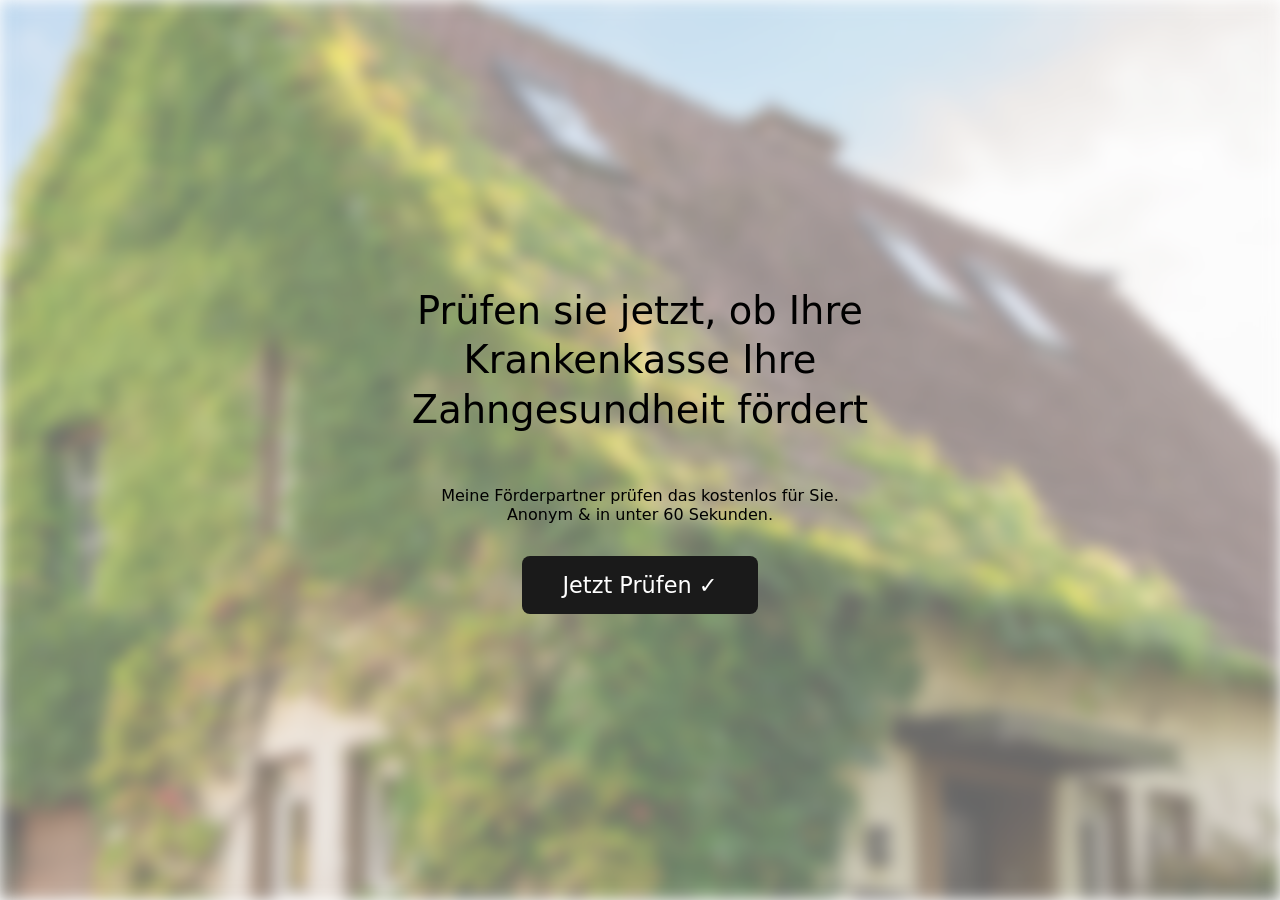
<file: index.html>
<!DOCTYPE html>
<html lang="de">
<head>
	<meta charset="UTF-8">
	<meta name="viewport" content="width=device-width, initial-scale=1.0">
	<title>Zahnversicherung</title>
	<link rel="stylesheet" href="/style.css">
	<link rel="preload" href="public/HausHintergrund.jpg" as="image" type="image/jpeg">
	<script>
		window.addEventListener('DOMContentLoaded', () => {
			if(!window.location.hash){
				window.location.hash = '#start';
			}
		});

		window.addEventListener('hashchange',()=>{
		const hash = window.location.hash;
		document.querySelector( hash || "#start").scrollIntoView();

		const hashlist = ["#step12", "#step13", "#step14"];
		if(hashlist.includes(hash)){
			document.querySelector(hash).querySelectorAll("input").forEach(el=>el.disabled=false);
			hashlist.forEach(e=>{
				if(e!==hash)document.querySelector(e).querySelectorAll("input").forEach(el=>el.disabled=true)
			});
		}
		});
		const jump = (btn,loc)=>{
			document.getElementById(btn).href=loc;
		};
	</script>
</head>
<body>

<section class="step" id="start">
	<h1 class="question">Prüfen sie jetzt, ob Ihre Krankenkasse Ihre Zahngesundheit fördert</h1>
	<div class="i-text">
	Meine Förderpartner prüfen das kostenlos für Sie.
	Anonym & in unter 60 Sekunden.
	</div>
	<a href="#step1" class="btn">Jetzt Prüfen ✓</a>
</section>

<form class="form-container" action="/save.php" method="POST">

	<section class="step" id="step1">
		<h1 class="question">Wie sind Sie aktuel krankenversichert?</h1>
		<div class="options-grid">
			<label class="option-card" >
			<input type="radio" name="insuranceType" value="gesetzlich" checked onchange="jump('PrivatBtn','#step3')">
			Gesetzlich
			</label>
			<label class="option-card">
	<!-- Privatvesicherte können keine Zusatz- und Familienversicherung haben, deswegen wird die Zusatz übersprungen. -->
			<input type="radio" name="insuranceType" value="privat" onchange="jump('PrivatBtn','#step2'); jump('elegibleBtn','#step7')">
			Privat
			</label>
		</div>
		<a href="#step3" class="btn" id="PrivatBtn">OK ✓</a>
	</section>

<!-- 
	<section class="step" id="step2">
		<h1 class="question">Bei welcher Krankenkasse sind Sie aktuell versichert?</h1>
			<div class="options-grid">
				<label class="option-card">
					<input type="radio" name="insuranceGKV" value="Aok" checked required>
					AOK
				</label>
				<label class="option-card">
					<input type="radio" name="insuranceGKV" value="Techniker">
					DAK
				</label>
				<label class="option-card">
					<input type="radio"name="insuranceGKV"value="SBK">
					SBK
				</label>
				<label class="option-card">
					<input type="radio"name="insuranceGKV"value="DieTechniker">
					Die Techniker
				</label>
				<label class="option-card">
					<input type="radio"name="insuranceGKV"value="Eineandere">
					Eine andere
				</label>
			</div>
		<a href="#step4" class="btn">OK ✓</a>
	</section>
-->
	
	<section class="step" id="step2">
		<h1 class="question">Bei welcher Krankenversicherung sind Sie aktuell versichert?</h1>
		<input type="text" class="input-text" placeholder="Allianz, Arag, Axa..." name="insurancePKV">
		<a href="#step4" class="btn">OK ✓</a>
	</section>

<!--
	<section class="step" id="step4">
		<h1 class="question">Sind sie selbst versichert oder Familienversichert?</h1>
		<div class="options-grid">
			<label class="option-card" >
				<input type="radio" name="family" value="self_insured" checked onchange="jump('holderBtn','#step6')">Selbst versichert
			</label>
			<label class="option-card">
				<input type="radio" name="family" value="familiy_insured" onchange="jump('holderBtn','#step5')">Familienversichert
			</label>
		</div>
		<a href="#step6" id="holderBtn" class="btn">OK ✓</a>
	</section>

	<section class="step" id="step5">
		<h1 class="question">Wer ist der Versicherungsnehmer?</h1>
		<div class="options-grid">
			<label class="option-card">
				<input type="radio" name="hasDentalSupplement" value="ja" checked onchange="jump('familyBtn','#step6')">
				Ich selbst
			</label>
			<label class="option-card">
				<input type="radio" name="hasDentalSupplement" value="nein" onchange="jump('familyBtn','#theInsurer')">
				Jemand anderes
			</label>
		</div>
		<a href="#step6" id="familyBtn" class="btn">OK ✓</a>
	</section>
-->

	<section class="step" id="step3">
		<h1 class="question">Nutzen Sie bereits eine Zusatzversicherung?</h1>
		<div class="options-grid">
			<label class="option-card">
				<input type="radio" name="hasDentalSupplement" value="ja" checked onchange="jump('dentalSupplementBtn','#step4')">
				Ja
			</label>
			<label class="option-card">
				<input type="radio" name="hasDentalSupplement" value="nein" onchange="jump('dentalSupplementBtn','#step4')">
				Nein
			</label>
		</div>
		<a href="#step4" class="btn" id="dentalSupplementBtn">OK ✓</a>
	</section>

<!--
	<section class="step" id="step7">
		<h1 class="question">Bei welcher Gesellschaft besteht Ihre Zahnzusatzversicherung?</h1>
		<input type="text" class="input-text" placeholder="Allianz, Arag, Axa..." name="dentalSupplementCompany">
		<a href="#step8" class="btn">OK ✓</a>
	</section>
-->

	<section class="step" id="step4">
		<h1 class="question">Wie alt sind Sie?</h1>
		<div class="options-grid">
			<label class="option-card">
				<input type="radio" name="ageRange" value="<18" required onchange="jump('ageBtn','#under18')">
				Unter 18
			</label>
			<label class="option-card">
				<input type="radio" name="ageRange" value="18-25" checked onchange="jump('ageBtn','#step5')">
				18-25
			</label>
			<label class="option-card">
				<input type="radio" name="ageRange" value="26-35" onchange="jump('ageBtn','#step5')">
				26-35
			</label>
			<label class="option-card">
				<input type="radio" name="ageRange" value="36-55" onchange="jump('ageBtn','#step5')">
				36-55
			</label>
			<label class="option-card">
				<input type="radio" name="ageRange" value="56<" onchange="jump('ageBtn','#over56')">
				56 und älter
			</label>
		</div>
		<a href="#step5" id="ageBtn" class="btn">OK ✓</a>
	</section>

<!--
	<section class="step" id="step9">
		<h1 class="question">Was machen Sie aktuell beruflich?</h1>
		<div class="options-grid">
			<label class="option-card">
				<input type="radio" name="employmentStatus" value="empoyed" checked onchange="jump('employmentBtn','#step10')">Angestellt
			</label>
			<label class="option-card">
				<input type="radio" name="employmentStatus" value="self_employed" onchange="jump('employmentBtn','#step10')">Selbstständig
			</label>
			<label class="option-card">
				<input type="radio" name="employmentStatus" value="parantal_leave" onchange="jump('employmentBtn','#step10')">In Elternzeit
			</label>
			<label class="option-card">
				<input type="radio" name="employmentStatus" value="job_seeking" onchange="jump('employmentBtn','#jobseeking')">Arbeitssuchend
			</label>
			<label class="option-card">
				<input type="radio" name="employmentStatus" value="student_training" onchange="jump('employmentBtn','#step10')">Studium/Ausbildung
			</label>
			<label class="option-card">
				<input type="radio" name="employmentStatus" value="school" onchange="jump('employmentBtn','#step10')">Beamter
			</label>
		</div>
		<a href="#step10" id="employmentBtn" class="btn">OK ✓</a>		
	</section>
-->

	<section class="step" id="step5">
		<h1 class="question">Was war bisher der Grund, warum sie noch keine Förderung genutzt haben?</h1>
		<div class="options-grid">
			<label class="option-card">
				<input type="radio" name="reason" value="cost">
				Kosten
			</label>
			<label class="option-card">
				<input type="radio" name="reason" value="time" >
				Zeit
			</label>
			<label class="option-card">
				<input type="radio" name="reason" value="knowledge" checked>
				Ich wusste nichts davon
			</label>
			<label class="option-card">
				<input type="radio" name="reason" value="other" >
				Etwas anderes
			</label>
		</div>
		<a href="#step6" class="btn">OK ✓</a>
	</section>

<!--
	<section class="step" id="step11">
		<h1 class="question">Was ist Ihnen wichtig?</h1>
		<div class="options-grid">
			<label class="option-card" >
				<input type="checkbox" name="pzr" value="Professionelle Zahnreinigung">
				Professionelle Zahnreinigung
			</label>
			<label class="option-card">
				<input type="checkbox" name="zbuze" value="Zahnbehandlung und Zahnersatz">
				Zahnbehandlung und Zahnersatz
			</label>
			<label class="option-card">
				<input type="checkbox" name="ko" value="Kieferorthopädie">
				Kieferorthopädie
			</label>
			<label class="option-card">
				<input type="checkbox" name="ar" value="Altersrückstellungen">
				Altersrückstellungen
			</label>
		</div>
		<a href="#step12" id="elegibleBtn" class="btn">OK ✓</a>
	</section>
-->

	<section class="step" id="step6">
		<h1 class="title">Glückwunsch, dass Sie diesen Schritt gegangen sind - Sie können eine Förderung nutzen</h1>
		<div class="i-text">
			Damit wir die Förderung individuell prüfen und durchführen können, brauchen wir Ihre Kontaktdaten.
			Natürlich kostenlos & unverbindlich.
		</div>
		<input type="text" class="input-text" placeholder="Max" name="firstname" required>
		<input type="text" class="input-text" placeholder="Mustermann" name="lastname" required>
		<input type="tel" class="input-text" placeholder="Telefonnummer" name="phone" required>
		<input type="email" class="input-text" placeholder="deine@email.de (optional)" name="email">
		<div style="width: 100%; max-width: 400px; margin: 5px;">
			<input type="checkbox" value="true"  name="consentGiven" id="dsgvo1" required oninvalid="this.setCustomValidity('Bitte die Erlaubnis zur Kontaktaufnahme geben')" oninput="this.setCustomValidity('')">
			<label for="dsgvo1">Ich bin damit einverstanden, dass meine Angaben zur individuellen Prüfung und zur Kontaktaufnahme verwendet werden dürfen.</label>
		</div>
		<button type="submit" class="btn">Absenden</button>
	</section>

	<section class="step" id="step7">
		<h1 class="title">Glückwunsch, dass Sie diesen Schritt gegangen sind – <br> Sie können einen individuellen Check-up nutzen</h1>
		<div class="i-text">
			Damit wir Ihnen individuell helfen können, brauchen wir Ihre Kontaktdaten.
			Natürlich kostenlos & unverbindlich.
		</div>
		<input type="text" class="input-text" placeholder="Max" name="firstname" required>
		<input type="text" class="input-text" placeholder="Mustermann" name="lastname" required>
		<input type="tel" class="input-text" placeholder="Telefonnummer" name="phone" required>
		<input type="email" class="input-text" placeholder="deine@email.de (optional)" name="email">
		<div style="width: 100%; max-width: 400px; margin: 5px;">
			<input type="checkbox" value="true"  name="consentGiven" id="dsgvo2" required oninvalid="this.setCustomValidity('Bitte die Erlaubnis zur Kontaktaufnahme geben')" oninput="this.setCustomValidity('')">
			<label for="dsgvo2">Ich bin damit einverstanden, dass meine Angaben zur individuellen Prüfung und zur Kontaktaufnahme verwendet werden dürfen.</label>
		</div>
		<button type="submit" class="btn">Absenden</button>
	</section>

	<section class="step" id="step8">
		<h1 class="title">Wir überprüfen für Sie alternative Möglichkeiten, die Förderung zu erhalten</h1>
		<div class="i-text">
			Damit wir Ihnen das Ergebniss mitteilen können, benötigen wir Ihre Kontaktdaten.
			Natürlich kostenlos & unverbindlich.
		</div>
		<input type="text" class="input-text" placeholder="Max" name="firstname" required>
		<input type="text" class="input-text" placeholder="Mustermann" name="lastname" required>
		<input type="tel" class="input-text" placeholder="Telefonnummer" name="phone" required>
		<input type="email" class="input-text" placeholder="deine@email.de (optional)" name="email">
		<div style="width: 100%; max-width: 400px; margin: 5px;">
			<input type="checkbox" value="true"  name="consentGiven" id="dsgvo3" required oninvalid="this.setCustomValidity('Bitte die Erlaubnis zur Kontaktaufnahme geben')" oninput="this.setCustomValidity('')">
			<label for="dsgvo3">Ich bin damit einverstanden, dass meine Angaben zur individuellen Prüfung und zur Kontaktaufnahme verwendet werden dürfen.</label>
		</div>
		<button type="submit" class="btn">Absenden</button>
	</section>

</form>

<!--Not Elegible text-->

<section class="step" id="over56">
		<h1 class="title">Hinweis</h1>
		<h1 class="question">Eine direkte Förderung ist für Sie leider nicht möglich</h1>
		<div class="info-text">
		Gerne prüfen wir für Sie, ob es alternative Möglichkeiten gibt, Förderungen zu erhalten.
		</div>
		<a href="#step14" class="btn">Jetzt Prüfen lassen ✓</a>
</section>

<section class="step" id="under18">
		<h1 class="title">Hinweis</h1>
		<h1 class="question">Für Minderjährige ist eine Prüfung aktuell nicht möglich.</h1>
		<div class="info-text">
		Falls Sie ein Elternteil sind und sich für Förderung für Ihr Kind interessieren, geben Sie bitte Ihr aktuelles Alter an.
		</div>
		<a href="#step1" class="btn">Fragebogen starten</a>
</section>

<section class="step" id="theInsurer">
		<h1 class="title">Hinweis</h1>
		<h1 class="question">Die Prüfung sollte durch den Versicherungsnehmer erfolgen.</h1>
		<div class="info-text">
		Bitte leiten Sie diesen kurzen Fragebogen an den Versicherungsnehmer weiter.
		</div>
		<a href="#step1" class="btn">Fragebogen starten</a>
</section>

<section class="step" id="jobseeking">
		<h1 class="title">Hinweis</h1>
		<h1 class="question">Eine Prüfung ist aktuell leider nur eingeschränkt möglich.</h1>
		<div class="info-text">
		Bei Arbeitssuchenden ist die Förder- und Versicherungssituation sehr stark eingeschränkt und die Nutzung von Förderungen erschwert.
		</div>
</section>

<section class="step" id="notElegible">
		<h1 class="title">Not Elegible</h1>
</section>

</body>
</html>
</file>
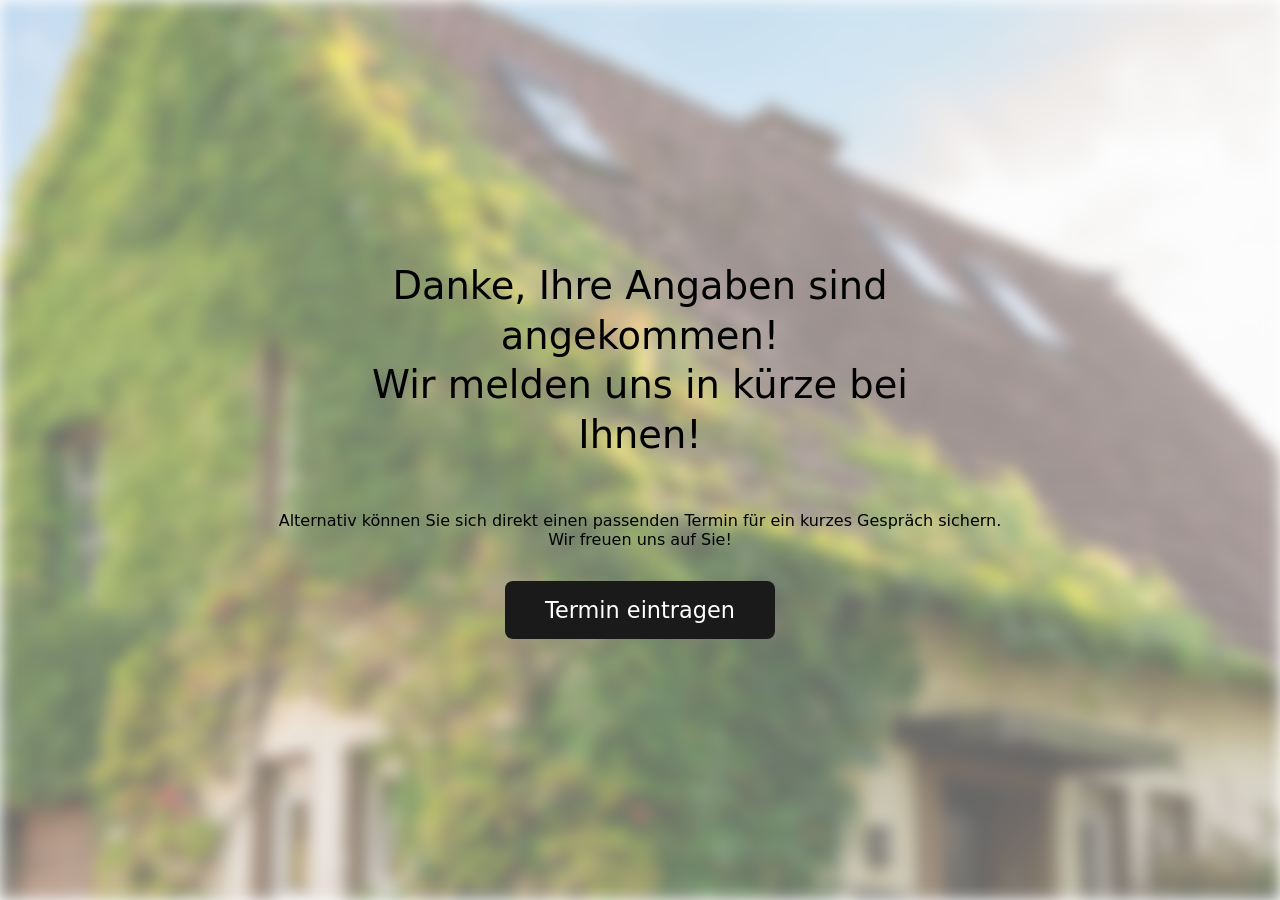
<file: danke.html>
<!DOCTYPE html>
<html lang="de">
<head>
  <meta charset="UTF-8">
  <meta name="viewport" content="width=device-width, initial-scale=1.0">
  <title>Zahnversicherung</title>
  <link rel="stylesheet" href="/style.css">
  <script>
	  window.addEventListener('DOMContentLoaded', () => {
		  if(!window.location.hash){
			  window.location.hash = '#start';
		  }
	  });

	  window.addEventListener('hashchange',()=>{
		   document.querySelector(window.location.hash || "#start").scrollIntoView();
	  });
	  const jump = (btn,loc)=>{
		  if(btn)console.log("found");
		  document.getElementById(btn).href=loc;
	  };
  </script>
</head>
<body>


  <section class="step" id="start">
    <h1 class="question">Danke, Ihre Angaben sind angekommen! <br>Wir melden uns in kürze bei Ihnen!</h1>
	<div class="i-text">
		Alternativ können Sie sich direkt einen passenden Termin für ein kurzes Gespräch sichern.
		Wir freuen uns auf Sie!
	</div>
	<a href="https://calendly.com/tsvetkovlux/erstgespraech" class="btn">Termin eintragen</a>
  </section>

</body>
</html>
</file>
<file: style.css>
/* 1. Global Reset & Fonts */
    :root {
      --primary-color: #1a1a1a;
      --bg-color: #f7f9fa;
      --text-color: #000;
      --card-bg: #ffffff;
    }
    
    body, html {
      margin: 0;
      padding: 0;
      font-family: system-ui, -apple-system, BlinkMacSystemFont, "Segoe UI", Roboto, sans-serif;
      height: 100%;
      color: var(--text-color);
    }

    body::before {
      background-image: linear-gradient(rgba(255, 255, 255, 0.4), rgba(255, 255, 255, 0.4)),url("public/HausHintergrund.jpg");
      position: absolute;
      content: "";
      top: 0;
      left: 0;
      width: 100vw;
      height: 100vh;
      filter: blur(8px);
      z-index: -1;
      background-size: cover;
      background-position: center;
      background-repeat: no-repeat;
    }  

    .title, .i-text {
	    text-align: center;
      white-space: pre-line;
    }

    .form-container {
      height: 100vh;
      display: contents;
    }

    .step {
      overflow-y: auto;
      min-height: 100dvh;
      flex-direction: column;
      justify-content: center;
      align-items: center;
      padding: 1rem 2rem 3rem 2rem;
      box-sizing: border-box;
      display: none;
    }

    .step:target {
      display: flex;
    }
    .step * {
      animation: slideup 0.4s ease forwards;
    }
    @keyframes slideup {
      0% {
      	transform: translateY(30px);
	opacity: 0;
      }
      100% {
        transform: translateY(0);
	opacity: 1;
      }
    }

    .question {
      font-size: clamp(1.8rem, calc(1.6rem + 1.5vw) , 2.4rem);
      margin-bottom: 2rem;
      text-align: center;
      max-width: 600px;
      font-weight: 300;
      line-height: 1.3;
    }

    .options-grid {
      display: flex;
      flex-direction: column;
      gap: 1rem;
      width: 100%;
      max-width: 400px;
      flex-wrap: wrap;
    }

    .option-card {
      background: var(--card-bg);
      border: 1px solid #e0e0e0;
      padding: 1.2rem 1.5rem;
      border-radius: 8px;
      font-size: clamp( 0.8rem, calc( 0.8rem + 1cqw), 1.4rem);
      cursor: pointer;
      transition: all 0.2s ease;
      display: flex;
      align-items: center;
      box-shadow: 0 4px 6px rgba(0,0,0,0.02);
      white-space: nowrap;
      vertical-align: middle;
    }

    .option-card:hover, .option-card:focus-within {
      background: #eceff1;
      border-color: #b0bec5;
      transform: translateY(-2px);
    }

    .option-card input[type="radio"], input[type="checkbox"] {
      margin-right: 1.5rem;
      transform: scale(1.5);
      cursor: pointer;
    }

    .input-text {
      width: 100%;
      max-width: 400px;
      padding: 1rem 0;
      font-size: clamp(1.1rem, calc(1.1rem + 1.5cqw), 1.7rem);
      border: none;
      border-bottom: 2px solid #f1f1f1;
      background: transparent;
      outline: none;
      transition: border-color 0.3s;
      color: var(--primary-color);
    }

    .input-text:focus, .input-text::placeholder {
      border-color: var(--primary-color);
      color: var(--primary-color);
    }

    .btn {
      margin-top: 2rem;
      padding: 1rem 2.5rem;
      background: var(--primary-color);
      color: white;
      font-size: clamp(1rem, calc( 0.9rem + 1cqw), 1.4rem);
      border: none;
      border-radius: 8px;
      cursor: pointer;
      text-decoration: none;
      transition: opacity 0.2s;
    }

    .btn:hover {
      opacity: 0.8;
    }
</file>
